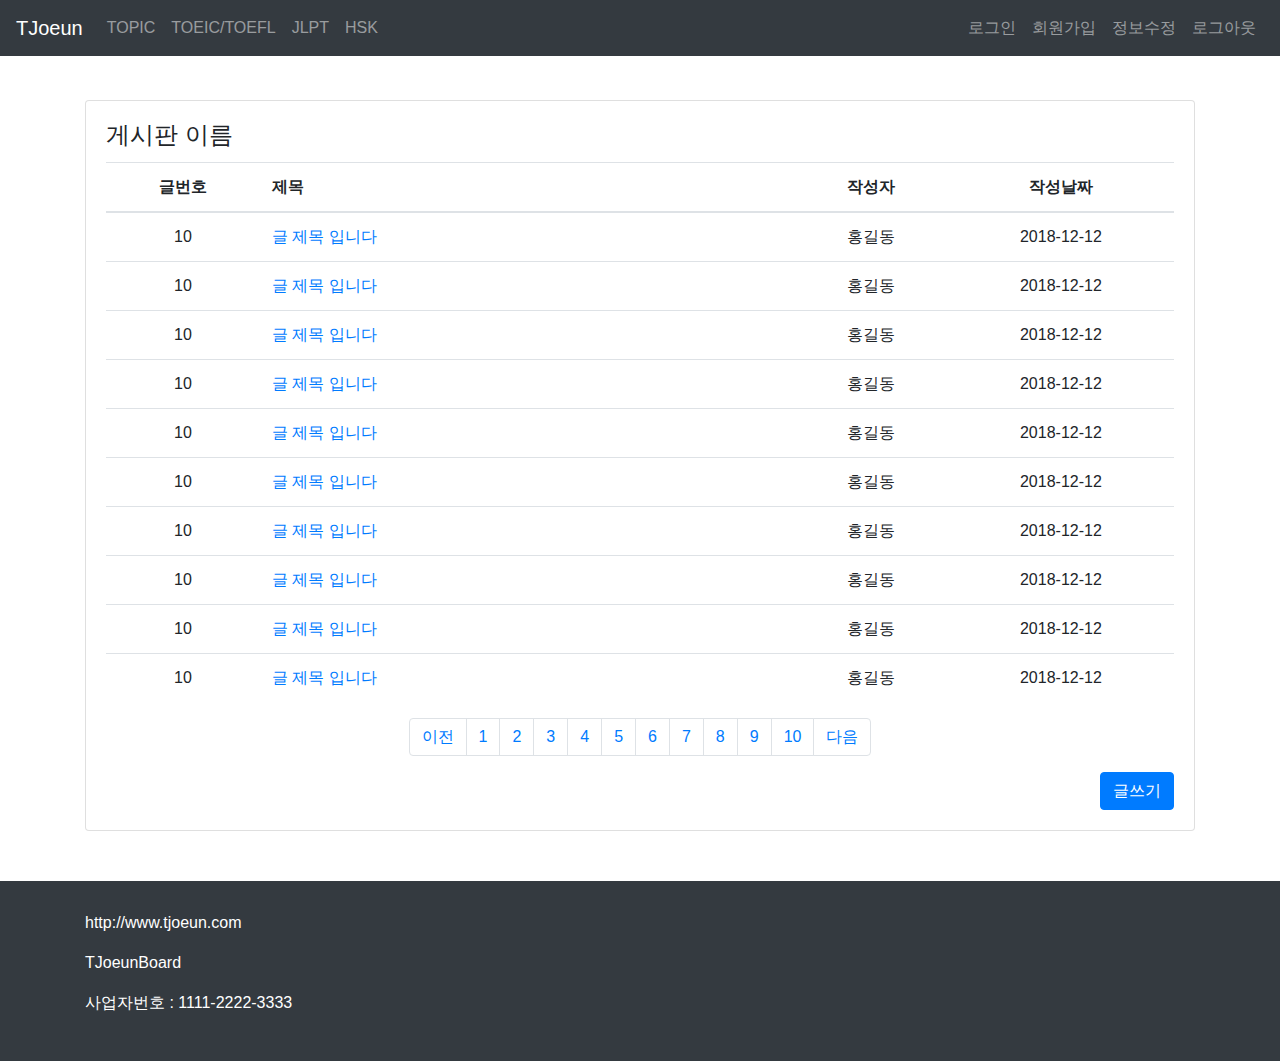
<file: 20240404/WebContent/WEB-INF/views/html(jsp)/board_main.html>
<!DOCTYPE html>
<html>
<head>
<meta charset="UTF-8">
<meta name="viewport" content="width=device-width, initial-scale=1">
<title>미니 프로젝트</title>
<!-- Bootstrap CDN -->
<link rel="stylesheet" href="https://maxcdn.bootstrapcdn.com/bootstrap/4.1.0/css/bootstrap.min.css">
<script src="https://ajax.googleapis.com/ajax/libs/jquery/3.3.1/jquery.min.js"></script>
<script src="https://cdnjs.cloudflare.com/ajax/libs/popper.js/1.14.0/umd/popper.min.js"></script>
<script src="https://maxcdn.bootstrapcdn.com/bootstrap/4.1.0/js/bootstrap.min.js"></script>
</head>
<body>

<!-- 상단 메뉴 부분 -->
<nav class="navbar navbar-expand-md bg-dark navbar-dark fixed-top shadow-lg">
	<a class="navbar-brand" href="index.html">TJoeun</a>
	<button class="navbar-toggler" type="button" data-toggle="collapse"
	        data-target="#navMenu">
		<span class="navbar-toggler-icon"></span>        
	</button>
	<div class="collapse navbar-collapse" id="navMenu">
		<ul class="navbar-nav">
			<li class="nav-item">
				<a href="board_main.html" class="nav-link">TOPIC</a>
			</li>
			<li class="nav-item">
				<a href="board_main.html" class="nav-link">TOEIC/TOEFL</a>
			</li>
			<li class="nav-item">
				<a href="board_main.html" class="nav-link">JLPT</a>
			</li>
			<li class="nav-item">
				<a href="board_main.html" class="nav-link">HSK</a>
			</li>
		</ul>
		
		<ul class="navbar-nav ml-auto">
			<li class="nav-item">
				<a href="login.html" class="nav-link">로그인</a>
			</li>
			<li class="nav-item">
				<a href="join.html" class="nav-link">회원가입</a>
			</li>
			<li class="nav-item">
				<a href="modify_user.html" class="nav-link">정보수정</a>
			</li>
			<li class="nav-item">
				<a href="index.html" class="nav-link">로그아웃</a>
			</li>
		</ul>
	</div>
</nav>

<!-- 게시글 리스트 -->
<div class="container" style="margin-top:100px">
	<div class="card shadow">
		<div class="card-body">
			<h4 class="card-title">게시판 이름</h4>
			<table class="table table-hover" id='board_list'>
				<thead>
					<tr>
						<th class="text-center d-none d-md-table-cell">글번호</th>
						<th class="w-50">제목</th>
						<th class="text-center d-none d-md-table-cell">작성자</th>
						<th class="text-center d-none d-md-table-cell">작성날짜</th>
					</tr>
				</thead>
				<tbody>
					<tr>
						<td class="text-center d-none d-md-table-cell">10</td>
						<td><a href='board_read.html'>글 제목 입니다</a></td>
						<td class="text-center d-none d-md-table-cell">홍길동</td>
						<td class="text-center d-none d-md-table-cell">2018-12-12</td>
						
					</tr>
					<tr>
						<td class="text-center d-none d-md-table-cell">10</td>
						<td><a href='board_read.html'>글 제목 입니다</a></td>
						<td class="text-center d-none d-md-table-cell">홍길동</td>
						<td class="text-center d-none d-md-table-cell">2018-12-12</td>
						
					</tr>
					<tr>
						<td class="text-center d-none d-md-table-cell">10</td>
						<td><a href='board_read.html'>글 제목 입니다</a></td>
						<td class="text-center d-none d-md-table-cell">홍길동</td>
						<td class="text-center d-none d-md-table-cell">2018-12-12</td>
						
					</tr>
					<tr>
						<td class="text-center d-none d-md-table-cell">10</td>
						<td><a href='board_read.html'>글 제목 입니다</a></td>
						<td class="text-center d-none d-md-table-cell">홍길동</td>
						<td class="text-center d-none d-md-table-cell">2018-12-12</td>
						
					</tr>
					<tr>
						<td class="text-center d-none d-md-table-cell">10</td>
						<td><a href='board_read.html'>글 제목 입니다</a></td>
						<td class="text-center d-none d-md-table-cell">홍길동</td>
						<td class="text-center d-none d-md-table-cell">2018-12-12</td>
						
					</tr>
					<tr>
						<td class="text-center d-none d-md-table-cell">10</td>
						<td><a href='board_read.html'>글 제목 입니다</a></td>
						<td class="text-center d-none d-md-table-cell">홍길동</td>
						<td class="text-center d-none d-md-table-cell">2018-12-12</td>
						
					</tr>
					<tr>
						<td class="text-center d-none d-md-table-cell">10</td>
						<td><a href='board_read.html'>글 제목 입니다</a></td>
						<td class="text-center d-none d-md-table-cell">홍길동</td>
						<td class="text-center d-none d-md-table-cell">2018-12-12</td>
						
					</tr>
					<tr>
						<td class="text-center d-none d-md-table-cell">10</td>
						<td><a href='board_read.html'>글 제목 입니다</a></td>
						<td class="text-center d-none d-md-table-cell">홍길동</td>
						<td class="text-center d-none d-md-table-cell">2018-12-12</td>
						
					</tr>
					<tr>
						<td class="text-center d-none d-md-table-cell">10</td>
						<td><a href='board_read.html'>글 제목 입니다</a></td>
						<td class="text-center d-none d-md-table-cell">홍길동</td>
						<td class="text-center d-none d-md-table-cell">2018-12-12</td>
						
					</tr>
					<tr>
						<td class="text-center d-none d-md-table-cell">10</td>
						<td><a href='board_read.html'>글 제목 입니다</a></td>
						<td class="text-center d-none d-md-table-cell">홍길동</td>
						<td class="text-center d-none d-md-table-cell">2018-12-12</td>
						
					</tr>
				</tbody>
			</table>
			
			<div class="d-none d-md-block">
				<ul class="pagination justify-content-center">
					<li class="page-item">
						<a href="#" class="page-link">이전</a>
					</li>
					<li class="page-item">
						<a href="#" class="page-link">1</a>
					</li>
					<li class="page-item">
						<a href="#" class="page-link">2</a>
					</li>
					<li class="page-item">
						<a href="#" class="page-link">3</a>
					</li>
					<li class="page-item">
						<a href="#" class="page-link">4</a>
					</li>
					<li class="page-item">
						<a href="#" class="page-link">5</a>
					</li>
					<li class="page-item">
						<a href="#" class="page-link">6</a>
					</li>
					<li class="page-item">
						<a href="#" class="page-link">7</a>
					</li>
					<li class="page-item">
						<a href="#" class="page-link">8</a>
					</li>
					<li class="page-item">
						<a href="#" class="page-link">9</a>
					</li>
					<li class="page-item">
						<a href="#" class="page-link">10</a>
					</li>
					<li class="page-item">
						<a href="#" class="page-link">다음</a>
					</li>
				</ul>
			</div>
			
			<div class="d-block d-md-none">
				<ul class="pagination justify-content-center">
					<li class="page-item">
						<a href="#" class="page-link">이전</a>
					</li>
					<li class="page-item">
						<a href="#" class="page-link">다음</a>
					</li>
				</ul>
			</div>
			
			<div class="text-right">
				<a href="board_write.html" class="btn btn-primary">글쓰기</a>
			</div>
			
		</div>
	</div>
</div>

<div class="container-fluid bg-dark text-white" style="margin-top:50px;padding-top:30px;padding-bottom:30px">
	<div class="container">
		<p>http://www.tjoeun.com</p>
		<p>TJoeunBoard</p>
		<p>사업자번호 : 1111-2222-3333</p>
	</div>
</div>
</body>
</html>
</file>
